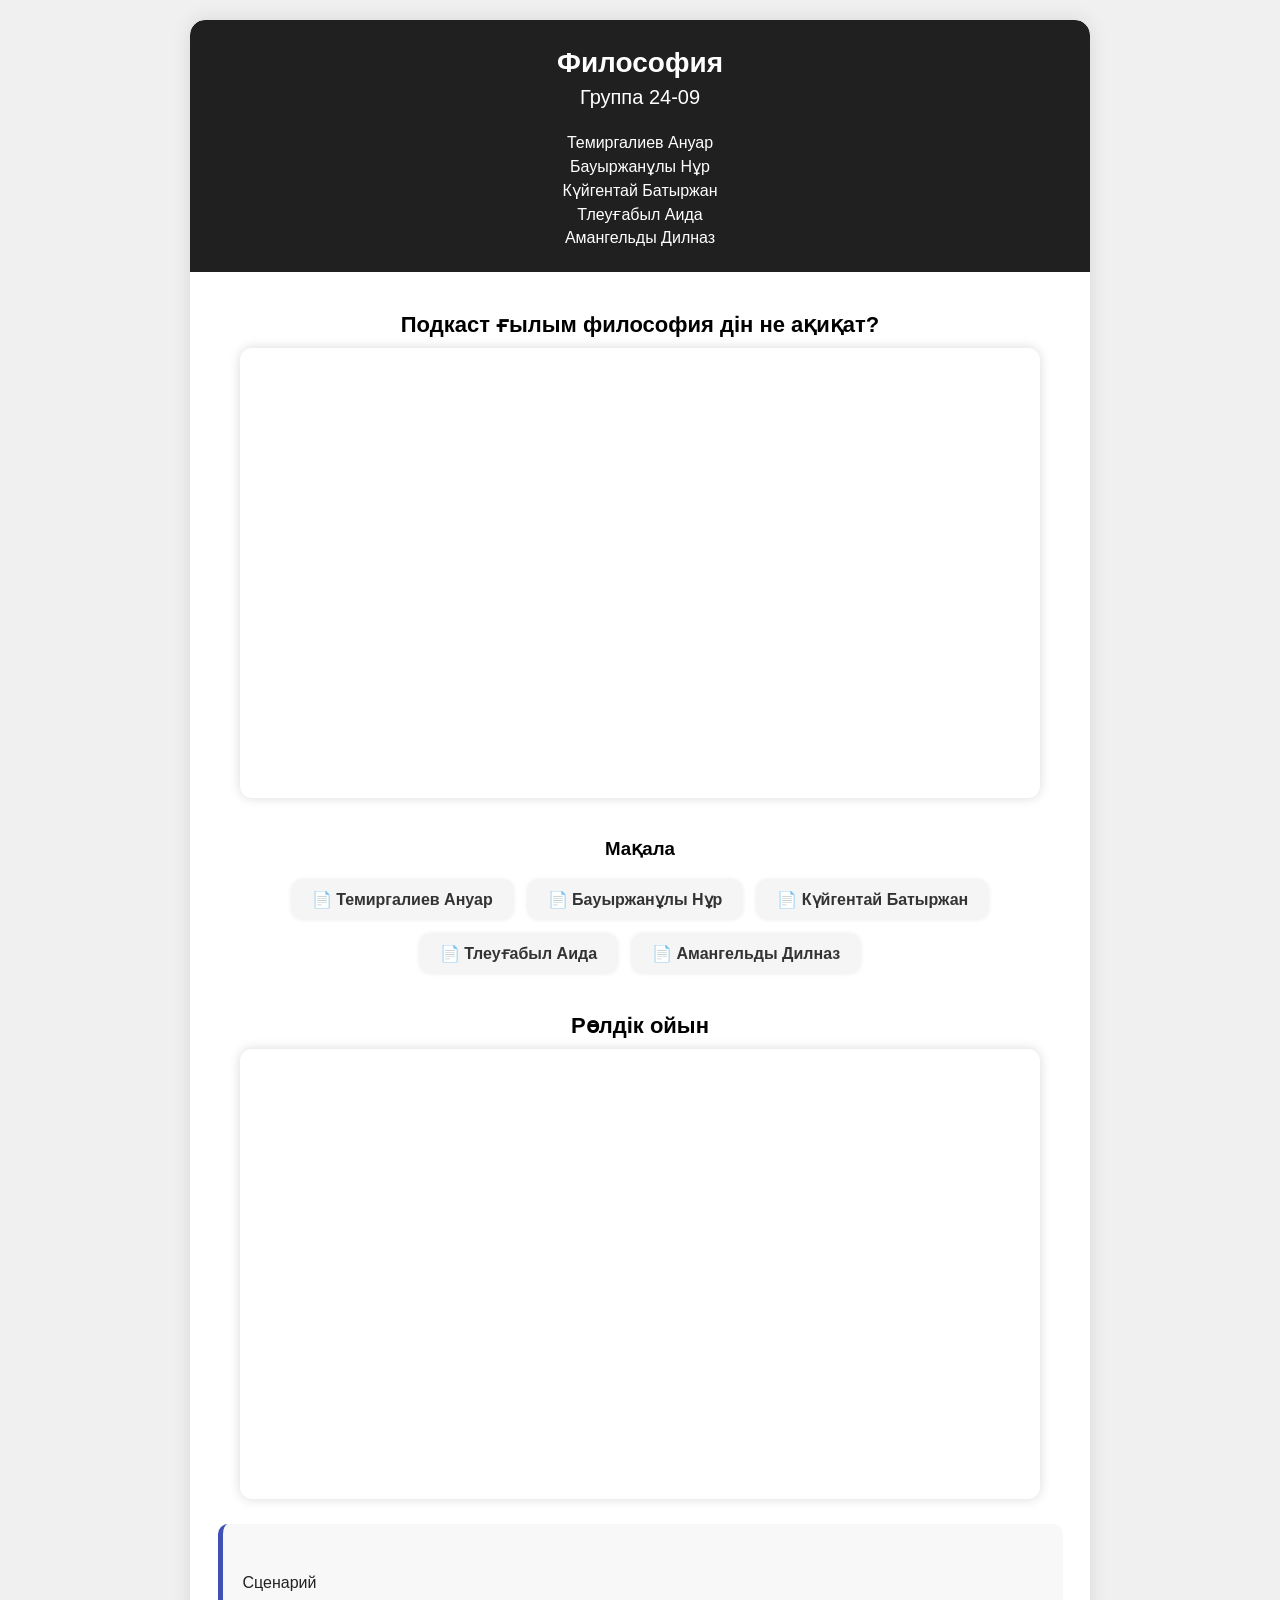
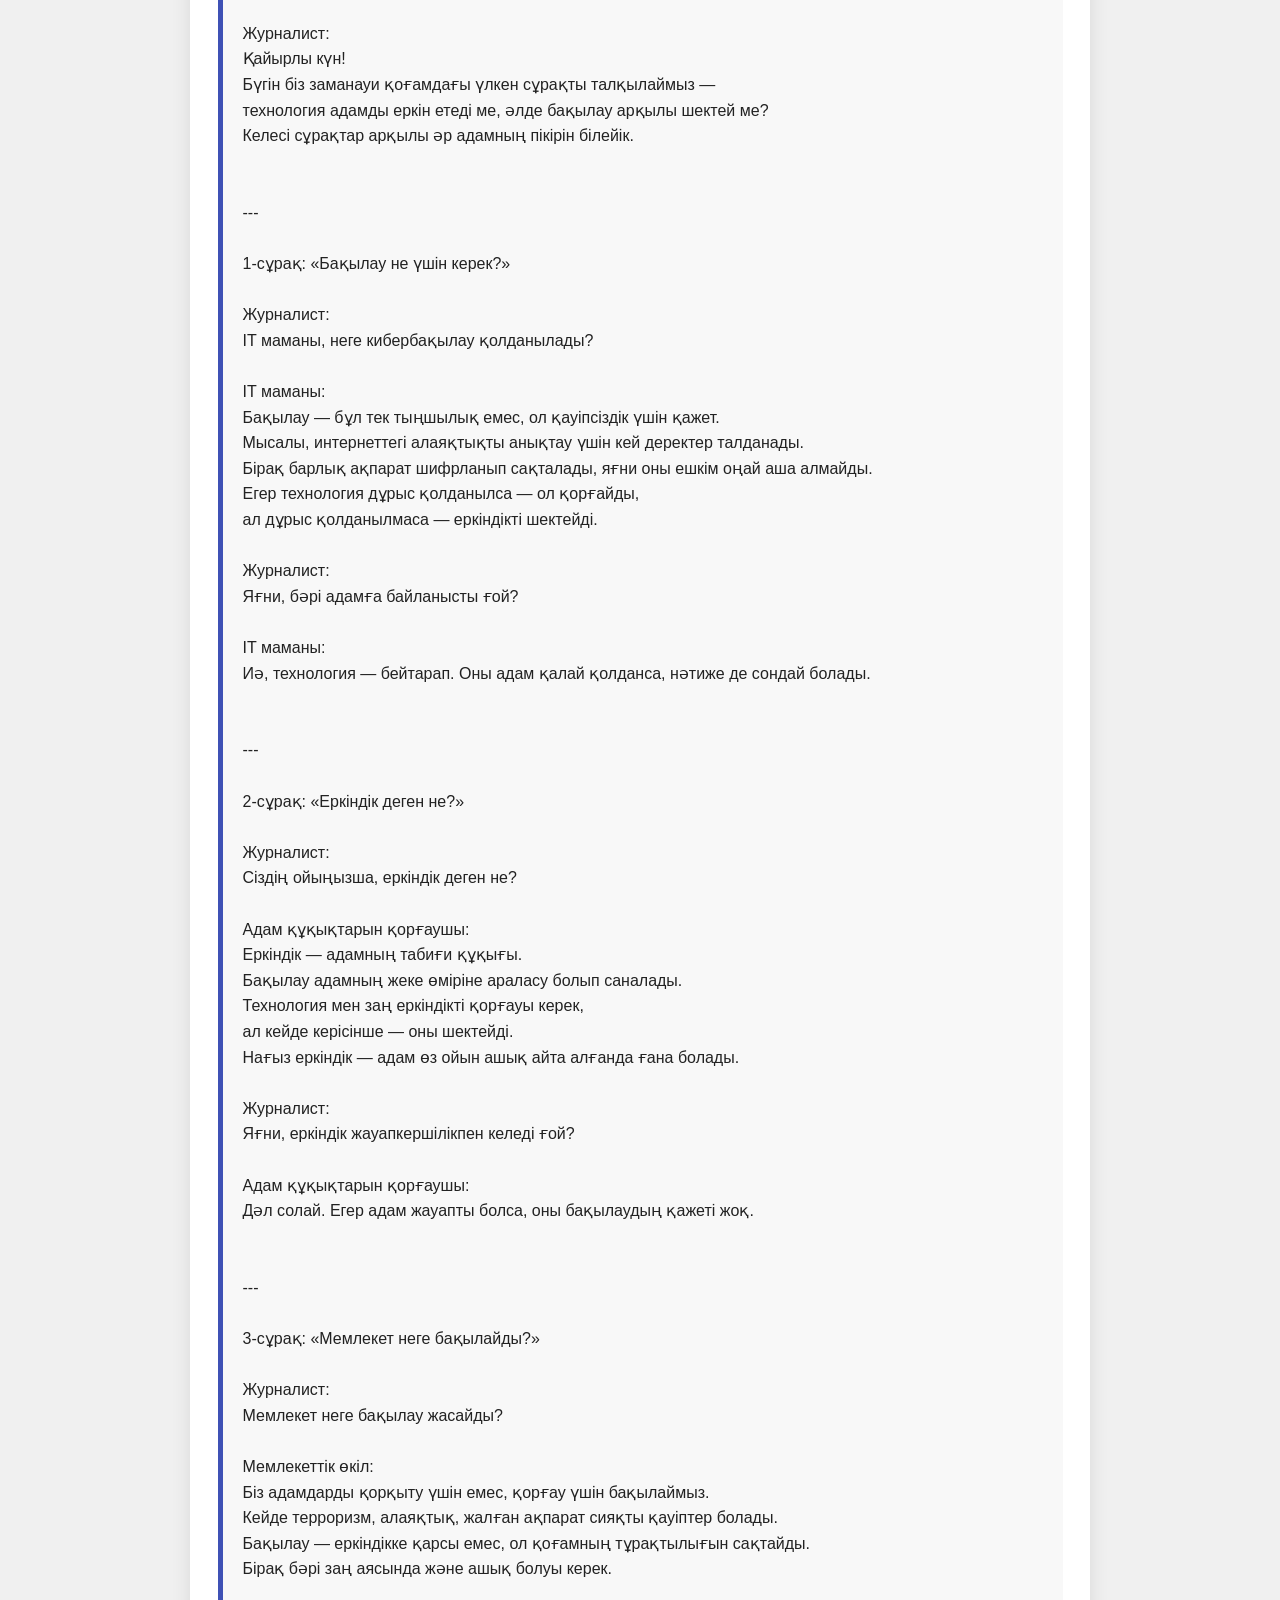
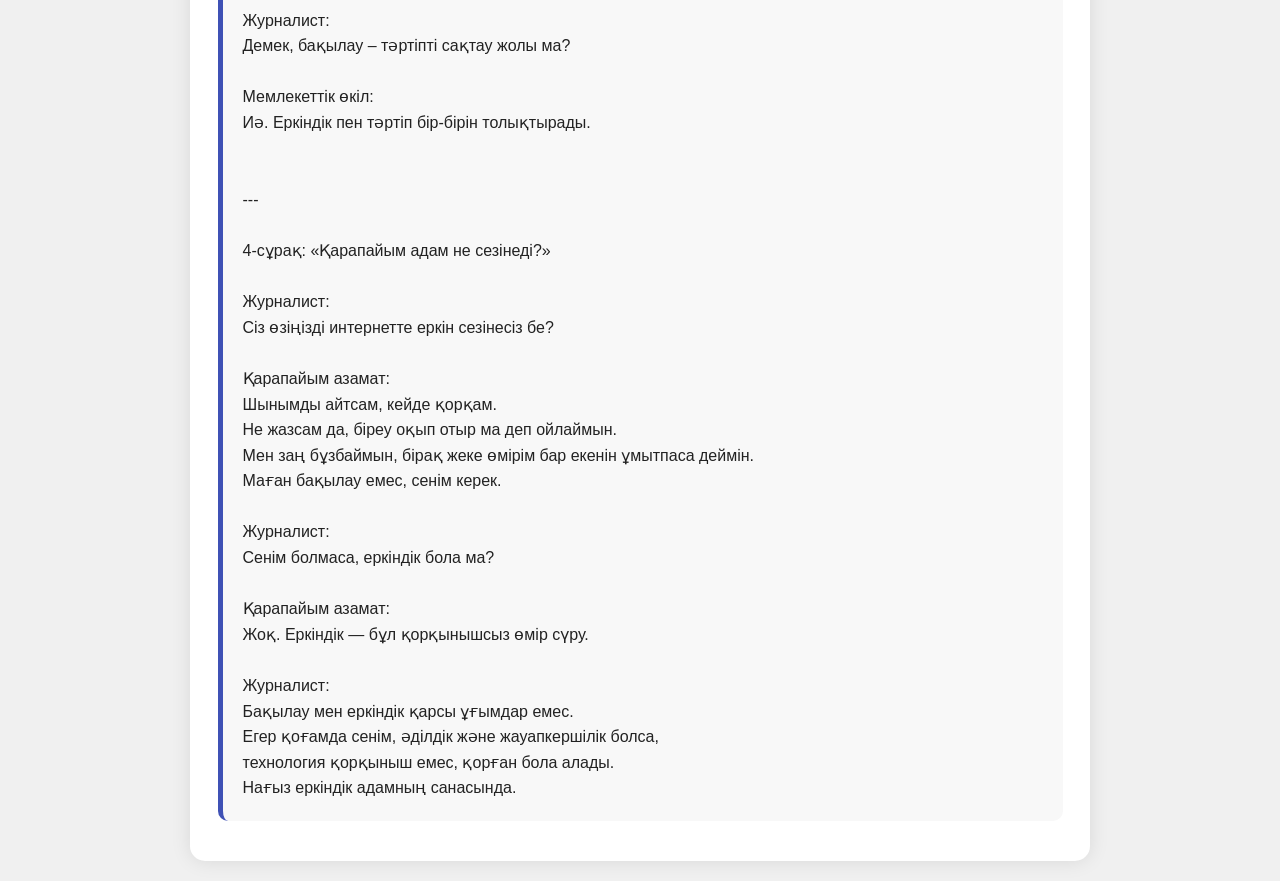
<file: index.html>
<html>
  <head>
    <title>Философия</title>
    <link rel="stylesheet" href="style.css">
    <meta name="viewport" content="width=device-width, initial-scale=1.0">
  </head>
  <body>
    <div class="card">
      <section class="authors">
        <h1>Философия</h1>
        <h2>Группа 24-09</h2>
        <p>Темиргалиев Ануар</p>
        <p>Бауыржанұлы Нұр</p>
        <p>Күйгентай Батыржан</p>
        <p>Тлеуғабыл Аида</p>
        <p>Амангельды Дилназ</p>
      </section>

      <section class="video-text">

        <h3>Подкаст ғылым философия дін не ақиқат?</h3>

        <!-- Видео №1 -->
        <div class="video-container">
  <iframe src="https://drive.google.com/file/d/1N21xJ_x0sMImyi3D7Mkk30RcFtEYgE8o/preview"
          allow="autoplay"></iframe>
</div>


      </section>

      <section class="downloads">
        <h3>Мақала</h3>
        <div class="files">

          <!-- Темиргалиев Ануар -->
          <a href="https://docs.google.com/document/d/1gmVdVV3vQYMbC9fkOR5IxUxWSrPa9TW8/preview" target="_blank">
            📄 Темиргалиев Ануар
          </a>

          <!-- Бауыржанұлы Нұр -->
          <a href="https://docs.google.com/document/d/1qj4yEWB0NtpQDfIkm5fI95Is9vGg1AGD/preview" target="_blank">
            📄 Бауыржанұлы Нұр
          </a>

          <!-- Күйгентай Батыржан -->
          <a href="https://docs.google.com/document/d/1i65cK0eOXf2SrSI7M9x84nUnsJL4Cl3P/preview" target="_blank">
            📄 Күйгентай Батыржан
          </a>

          <!-- Тлеуғабыл Аида -->
          <a href="https://docs.google.com/document/d/1V-1NUDyPw1oAIvfwUVDxWOEWT_EuHJEH/preview" target="_blank">
            📄 Тлеуғабыл Аида
          </a>

          <!-- Амангельды Дилназ -->
          <a href="https://docs.google.com/document/d/1BNvIs2uz__xidwM-RLcsASYS1b76x2Jy/preview" target="_blank">
            📄 Амангельды Дилназ
          </a>

        </div>
      </section>

      <section class="video-bottom">
        <h3>Рөлдік ойын</h3>

        <!-- Видео №2 -->
       <div class="video-container">
  <iframe src="https://drive.google.com/file/d/1G3NXyZ5qoiA2nid-SJ-LAAxr1Rw4PHw3/preview"
          allow="autoplay"></iframe>
</div>


        <p>
Сценарий

Журналист:
Қайырлы күн!
Бүгін біз заманауи қоғамдағы үлкен сұрақты талқылаймыз —
технология адамды еркін етеді ме, әлде бақылау арқылы шектей ме?
Келесі сұрақтар арқылы әр адамның пікірін білейік.


---

1-сұрақ: «Бақылау не үшін керек?»

Журналист:
IT маманы, неге кибербақылау қолданылады?

IT маманы:
Бақылау — бұл тек тыңшылық емес, ол қауіпсіздік үшін қажет.
Мысалы, интернеттегі алаяқтықты анықтау үшін кей деректер талданады.
Бірақ барлық ақпарат шифрланып сақталады, яғни оны ешкім оңай аша алмайды.
Егер технология дұрыс қолданылса — ол қорғайды,
ал дұрыс қолданылмаса — еркіндікті шектейді.

Журналист:
Яғни, бәрі адамға байланысты ғой?

IT маманы:
Иә, технология — бейтарап. Оны адам қалай қолданса, нәтиже де сондай болады.


---

2-сұрақ: «Еркіндік деген не?»

Журналист:
Сіздің ойыңызша, еркіндік деген не?

Адам құқықтарын қорғаушы:
Еркіндік — адамның табиғи құқығы.
Бақылау адамның жеке өміріне араласу болып саналады.
Технология мен заң еркіндікті қорғауы керек,
ал кейде керісінше — оны шектейді.
Нағыз еркіндік — адам өз ойын ашық айта алғанда ғана болады.

Журналист:
Яғни, еркіндік жауапкершілікпен келеді ғой?

Адам құқықтарын қорғаушы:
Дәл солай. Егер адам жауапты болса, оны бақылаудың қажеті жоқ.


---

3-сұрақ: «Мемлекет неге бақылайды?»

Журналист:
Мемлекет неге бақылау жасайды?

Мемлекеттік өкіл:
Біз адамдарды қорқыту үшін емес, қорғау үшін бақылаймыз.
Кейде терроризм, алаяқтық, жалған ақпарат сияқты қауіптер болады.
Бақылау — еркіндікке қарсы емес, ол қоғамның тұрақтылығын сақтайды.
Бірақ бәрі заң аясында және ашық болуы керек.

Журналист:
Демек, бақылау – тәртіпті сақтау жолы ма?

Мемлекеттік өкіл:
Иә. Еркіндік пен тәртіп бір-бірін толықтырады.


---

4-сұрақ: «Қарапайым адам не сезінеді?»

Журналист:
Сіз өзіңізді интернетте еркін сезінесіз бе?

Қарапайым азамат:
Шынымды айтсам, кейде қорқам.
Не жазсам да, біреу оқып отыр ма деп ойлаймын.
Мен заң бұзбаймын, бірақ жеке өмірім бар екенін ұмытпаса деймін.
Маған бақылау емес, сенім керек.

Журналист:
Сенім болмаса, еркіндік бола ма?

Қарапайым азамат:
Жоқ. Еркіндік — бұл қорқынышсыз өмір сүру.

Журналист:
Бақылау мен еркіндік  қарсы ұғымдар емес.
Егер қоғамда сенім, әділдік және жауапкершілік болса,
технология қорқыныш емес, қорған бола алады.
Нағыз еркіндік адамның санасында.
</p>
      </section>
    </div>
  </body>
</html>
</file>
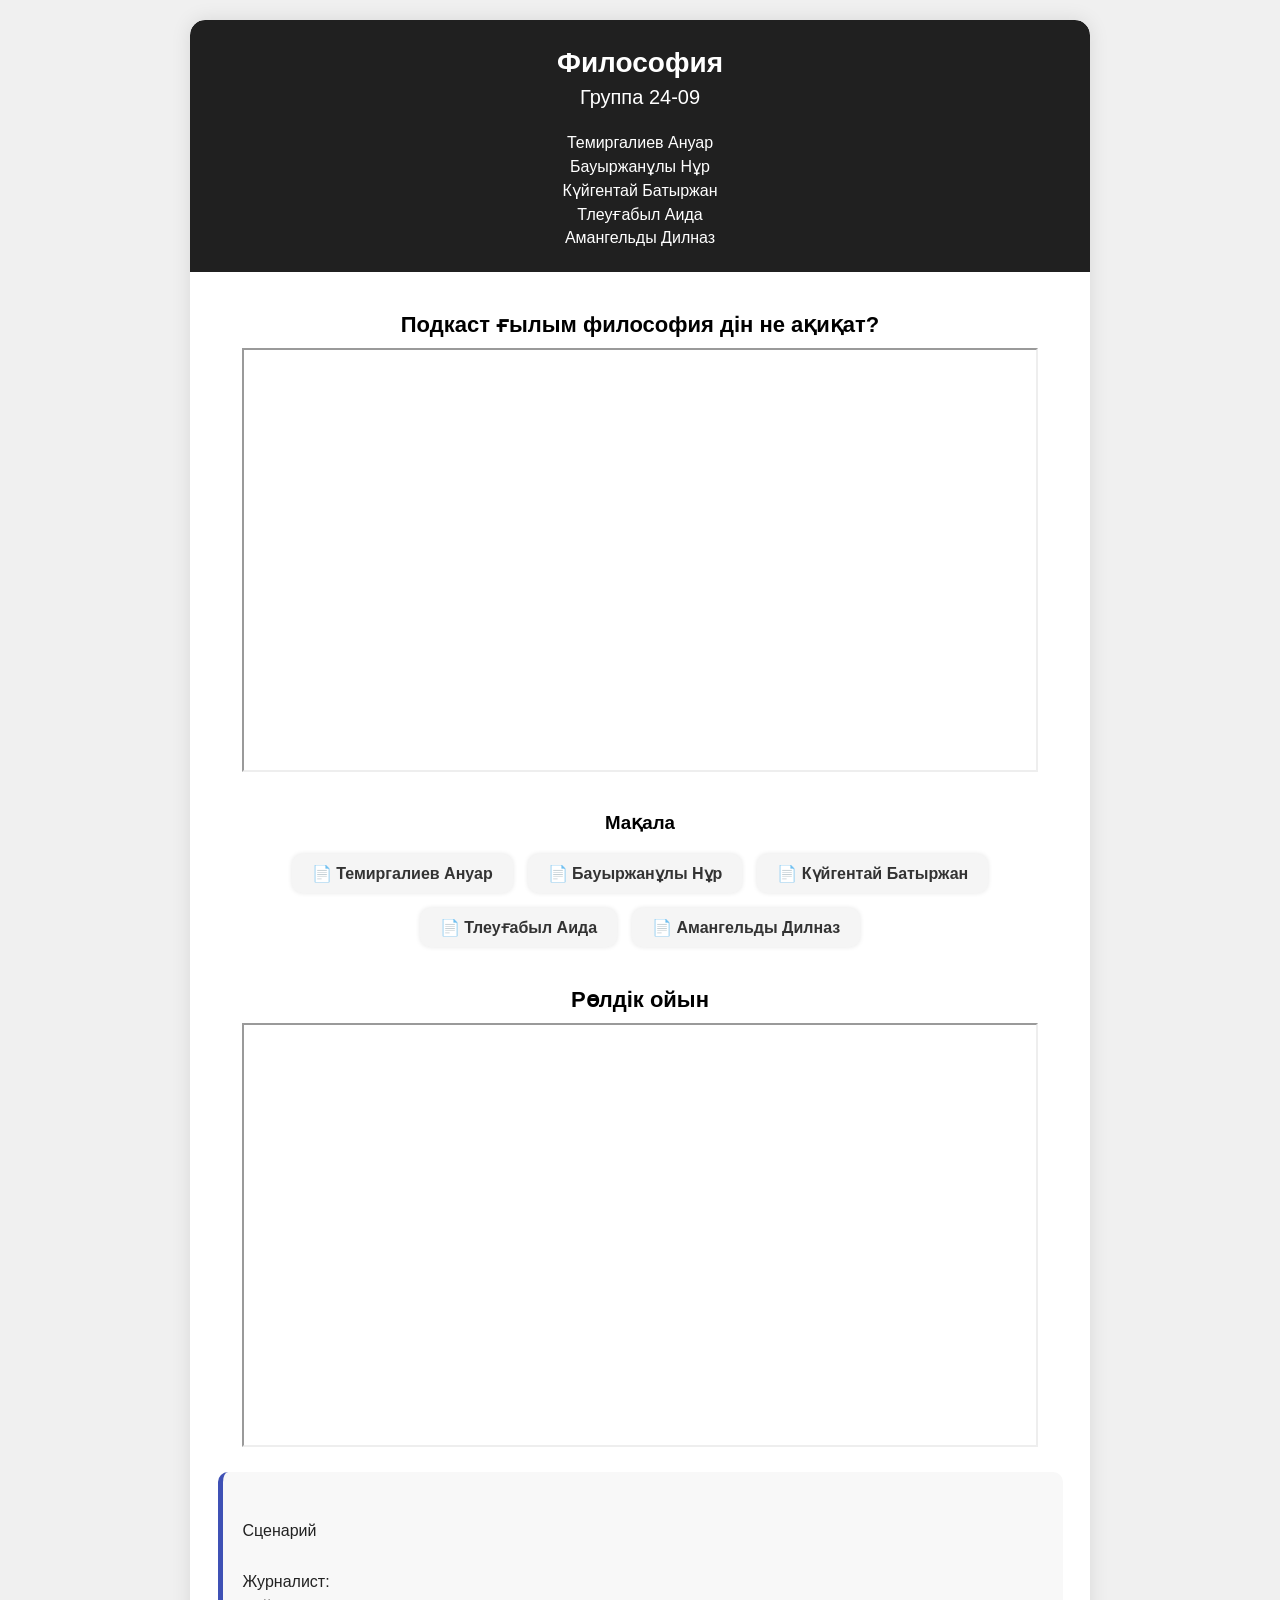
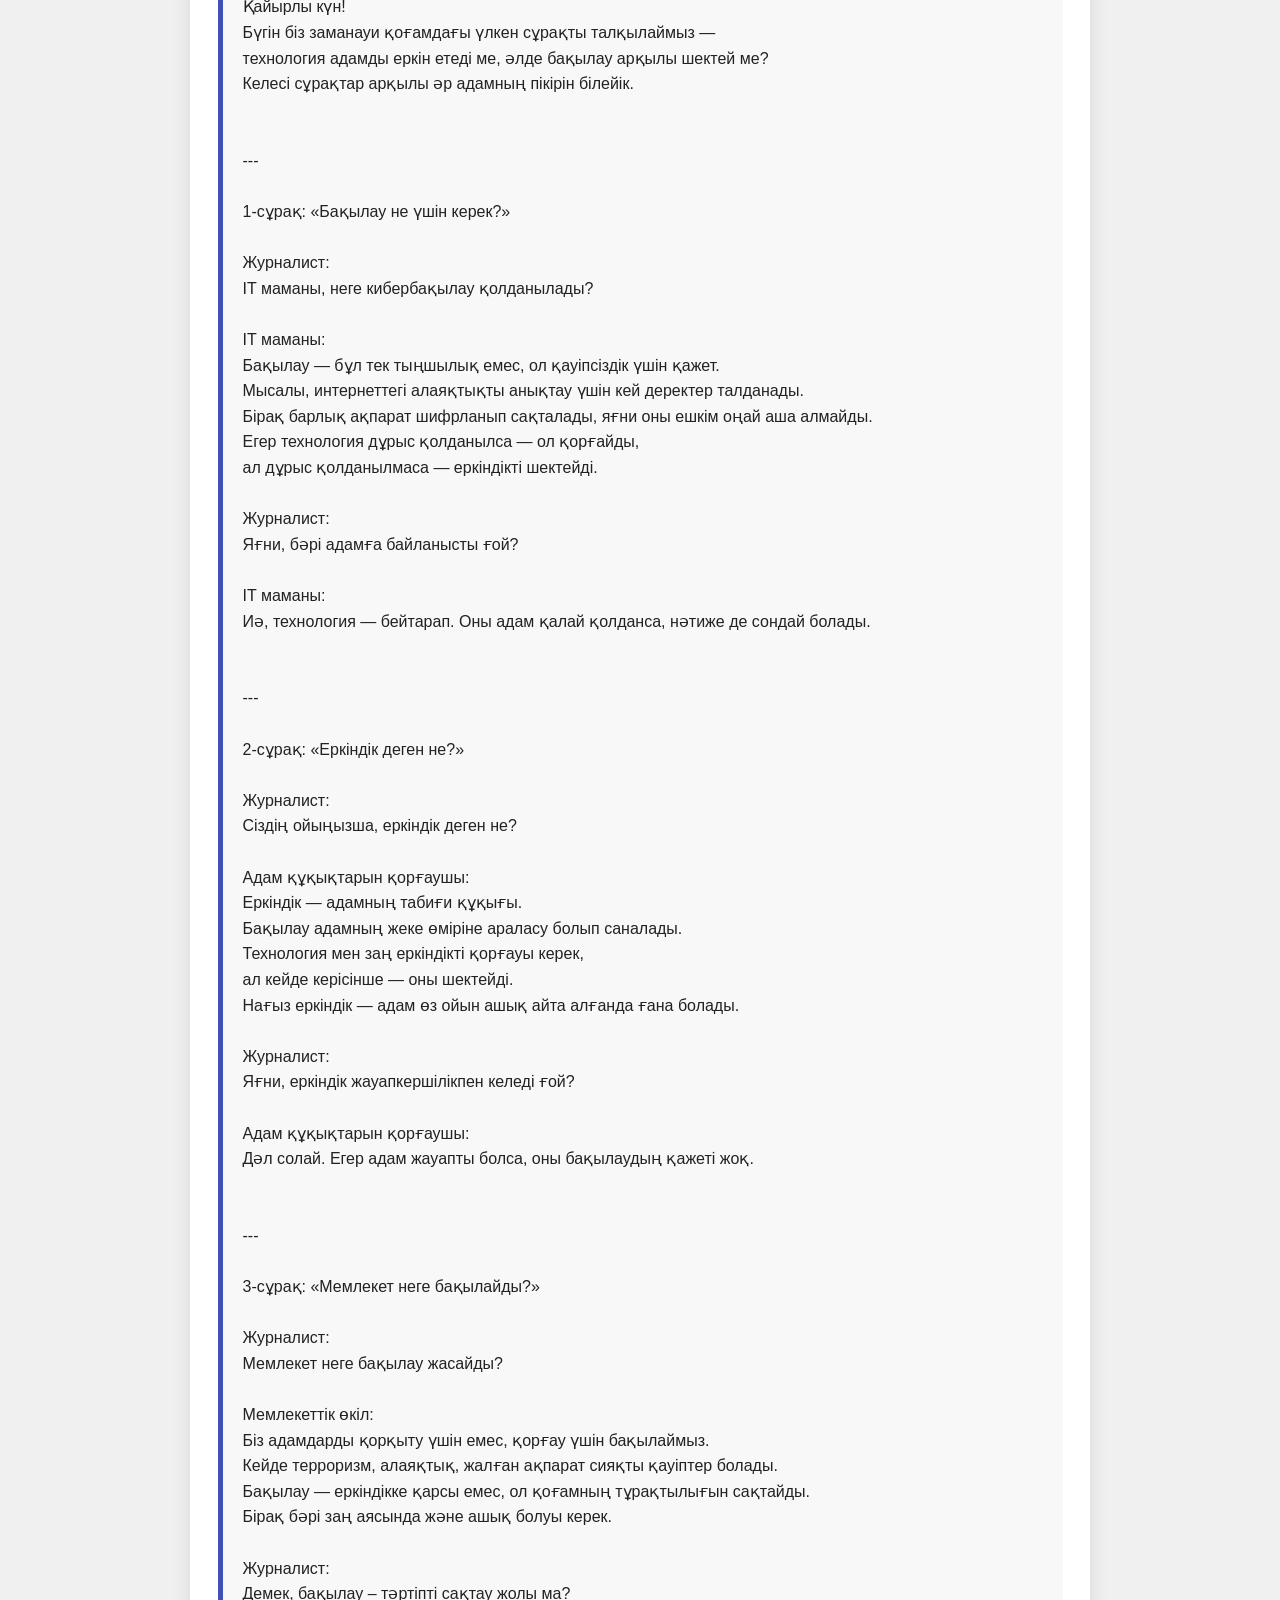
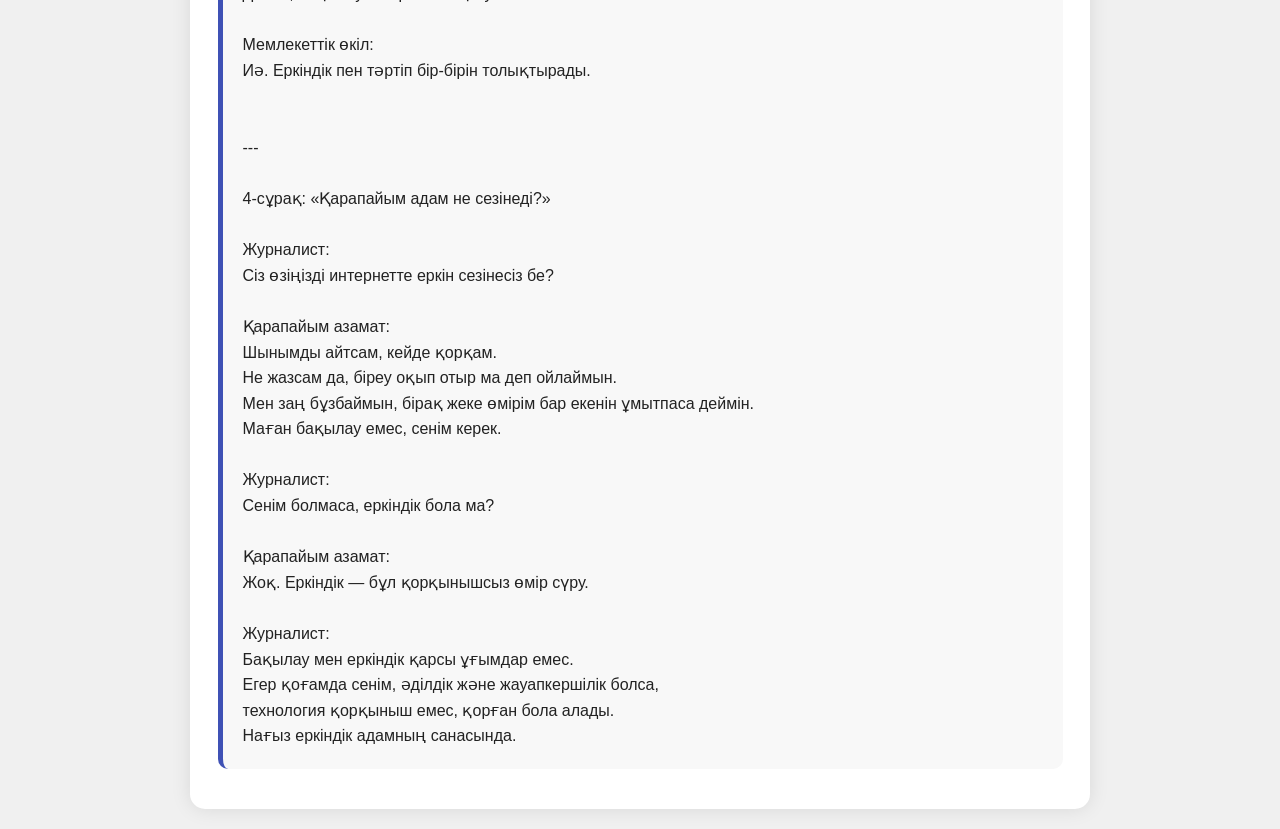
<file: Filo.html>
<html>
  <head>
    <title>Философия</title>
    <link rel="stylesheet" href="style.css">
    <meta name="viewport" content="width=device-width, initial-scale=1.0">
  </head>
  <body>
    <div class="card">
      <section class="authors">
        <h1>Философия</h1>
        <h2>Группа 24-09</h2>
        <p>Темиргалиев Ануар</p>
        <p>Бауыржанұлы Нұр</p>
        <p>Күйгентай Батыржан</p>
        <p>Тлеуғабыл Аида</p>
        <p>Амангельды Дилназ</p>
      </section>

      <section class="video-text">

        <h3>Подкаст ғылым философия дін не ақиқат?</h3>

        <!-- Видео №1 -->
        <iframe 
          src="https://drive.google.com/file/d/1N21xJ_x0sMImyi3D7Mkk30RcFtEYgE8o/preview" 
          width="92%" height="420" allow="autoplay">
        </iframe>

      </section>

      <section class="downloads">
        <h3>Мақала</h3>
        <div class="files">

          <!-- Темиргалиев Ануар -->
          <a href="https://docs.google.com/document/d/1gmVdVV3vQYMbC9fkOR5IxUxWSrPa9TW8/preview" target="_blank">
            📄 Темиргалиев Ануар
          </a>

          <!-- Бауыржанұлы Нұр -->
          <a href="https://docs.google.com/document/d/1qj4yEWB0NtpQDfIkm5fI95Is9vGg1AGD/preview" target="_blank">
            📄 Бауыржанұлы Нұр
          </a>

          <!-- Күйгентай Батыржан -->
          <a href="https://docs.google.com/document/d/1i65cK0eOXf2SrSI7M9x84nUnsJL4Cl3P/preview" target="_blank">
            📄 Күйгентай Батыржан
          </a>

          <!-- Тлеуғабыл Аида -->
          <a href="https://docs.google.com/document/d/1V-1NUDyPw1oAIvfwUVDxWOEWT_EuHJEH/preview" target="_blank">
            📄 Тлеуғабыл Аида
          </a>

          <!-- Амангельды Дилназ -->
          <a href="https://docs.google.com/document/d/1BNvIs2uz__xidwM-RLcsASYS1b76x2Jy/preview" target="_blank">
            📄 Амангельды Дилназ
          </a>

        </div>
      </section>

      <section class="video-bottom">
        <h3>Рөлдік ойын</h3>

        <!-- Видео №2 -->
        <iframe 
          src="https://drive.google.com/file/d/1G3NXyZ5qoiA2nid-SJ-LAAxr1Rw4PHw3/preview" 
          width="92%" height="420" allow="autoplay">
        </iframe>

        <p>
Сценарий

Журналист:
Қайырлы күн!
Бүгін біз заманауи қоғамдағы үлкен сұрақты талқылаймыз —
технология адамды еркін етеді ме, әлде бақылау арқылы шектей ме?
Келесі сұрақтар арқылы әр адамның пікірін білейік.


---

1-сұрақ: «Бақылау не үшін керек?»

Журналист:
IT маманы, неге кибербақылау қолданылады?

IT маманы:
Бақылау — бұл тек тыңшылық емес, ол қауіпсіздік үшін қажет.
Мысалы, интернеттегі алаяқтықты анықтау үшін кей деректер талданады.
Бірақ барлық ақпарат шифрланып сақталады, яғни оны ешкім оңай аша алмайды.
Егер технология дұрыс қолданылса — ол қорғайды,
ал дұрыс қолданылмаса — еркіндікті шектейді.

Журналист:
Яғни, бәрі адамға байланысты ғой?

IT маманы:
Иә, технология — бейтарап. Оны адам қалай қолданса, нәтиже де сондай болады.


---

2-сұрақ: «Еркіндік деген не?»

Журналист:
Сіздің ойыңызша, еркіндік деген не?

Адам құқықтарын қорғаушы:
Еркіндік — адамның табиғи құқығы.
Бақылау адамның жеке өміріне араласу болып саналады.
Технология мен заң еркіндікті қорғауы керек,
ал кейде керісінше — оны шектейді.
Нағыз еркіндік — адам өз ойын ашық айта алғанда ғана болады.

Журналист:
Яғни, еркіндік жауапкершілікпен келеді ғой?

Адам құқықтарын қорғаушы:
Дәл солай. Егер адам жауапты болса, оны бақылаудың қажеті жоқ.


---

3-сұрақ: «Мемлекет неге бақылайды?»

Журналист:
Мемлекет неге бақылау жасайды?

Мемлекеттік өкіл:
Біз адамдарды қорқыту үшін емес, қорғау үшін бақылаймыз.
Кейде терроризм, алаяқтық, жалған ақпарат сияқты қауіптер болады.
Бақылау — еркіндікке қарсы емес, ол қоғамның тұрақтылығын сақтайды.
Бірақ бәрі заң аясында және ашық болуы керек.

Журналист:
Демек, бақылау – тәртіпті сақтау жолы ма?

Мемлекеттік өкіл:
Иә. Еркіндік пен тәртіп бір-бірін толықтырады.


---

4-сұрақ: «Қарапайым адам не сезінеді?»

Журналист:
Сіз өзіңізді интернетте еркін сезінесіз бе?

Қарапайым азамат:
Шынымды айтсам, кейде қорқам.
Не жазсам да, біреу оқып отыр ма деп ойлаймын.
Мен заң бұзбаймын, бірақ жеке өмірім бар екенін ұмытпаса деймін.
Маған бақылау емес, сенім керек.

Журналист:
Сенім болмаса, еркіндік бола ма?

Қарапайым азамат:
Жоқ. Еркіндік — бұл қорқынышсыз өмір сүру.

Журналист:
Бақылау мен еркіндік  қарсы ұғымдар емес.
Егер қоғамда сенім, әділдік және жауапкершілік болса,
технология қорқыныш емес, қорған бола алады.
Нағыз еркіндік адамның санасында.
</p>
      </section>
    </div>
  </body>
</html>
</file>
<file: style.css>
body {
  background-color: #f0f0f0;
  margin: 0;
  font-family: Arial, sans-serif;
}

.card {
  background-color: white;
  width: 90%;
  max-width: 900px;
  margin: 20px auto;
  border-radius: 15px;
  box-shadow: 0 0 20px rgba(0, 0, 0, 0.1);
  overflow: hidden;
  animation: fadeIn 0.8s ease-in-out;
}

.authors {
  background-color: #202020;
  text-align: center;
  color: rgb(255, 255, 255);
  padding: 20px 0;
  border-radius: 15px 15px 0 0;
}

.authors h1 {
  margin: 0;
  font-size: 28px;
  margin: 7px 0;
}

.authors h2 {
  margin: 5px 0 25px 0;
  font-weight: normal;
  font-size: 20px;
}

.authors p {
  margin: 5px 0;
  font-size: 16px;

}


.video-text,
.video-bottom {
  text-align: center;
  margin: 40px 0;
  padding: 0 20px;
}

.video-text h3,
.video-bottom h3 {
  font-size: 22px;
  margin-bottom: 10px;
}

video {
  width: 100%;
  max-width: 800px;
  height: auto;
  border-radius: 10px;
  margin-top: 10px;
}


.downloads {
  text-align: center;
  margin-top: 30px;
}

.files {
  display: flex;
  flex-wrap: wrap;
  justify-content: center;
  gap: 15px;
  margin-top: 20px;
}

.files a {
  background-color: #f5f5f5;
  color: #333;
  text-decoration: none;
  padding: 10px 20px;
  border-radius: 10px;
  box-shadow: 0 0 5px rgba(0, 0, 0, 0.1);
  transition: all 0.3s;
  font-weight: bold;
}

.files a:hover {
  background-color: #b0d4ff;
  transform: scale(1.05);
}


.video-bottom p {
  background-color: #f8f8f8;
  color: #222;
  text-align: left;
  padding: 20px;
  margin: 25px auto;
  border-left: 5px solid #3f51b5;
  border-radius: 10px;
  line-height: 1.6;
  white-space: pre-line; 
  max-width: 800px;
  font-size: 16px;
}


@keyframes fadeIn {
  from { opacity: 0; transform: translateY(20px); }
  to { opacity: 1; transform: translateY(0); }
}

@media (max-width: 600px) {
  .authors h1 { font-size: 22px; }
  .authors h2 { font-size: 18px; }
  .authors p { font-size: 14px; }

  video {
    width: 100%;
    border-radius: 8px;
  }

  .files a {
    width: 100%;
    padding: 12px;
  }

  .video-bottom p {
    font-size: 14px;
    padding: 15px;
  }

}

/* Контейнер для корректного размера видео */
.video-container {
  position: relative;
  width: 100%;
  max-width: 800px;
  margin: 10px auto;
  border-radius: 12px;
  overflow: hidden;
  box-shadow: 0 0 12px rgba(0,0,0,0.15);
}

/* Пропорция 16:9 */
.video-container:before {
  content: "";
  display: block;
  padding-top: 56.25%; /* 16:9 */
}

/* Сам iframe */
.video-container iframe {
  position: absolute;
  top: 0;
  left: 0;
  width: 100%;
  height: 100%;
  border: none;
}
</file>
